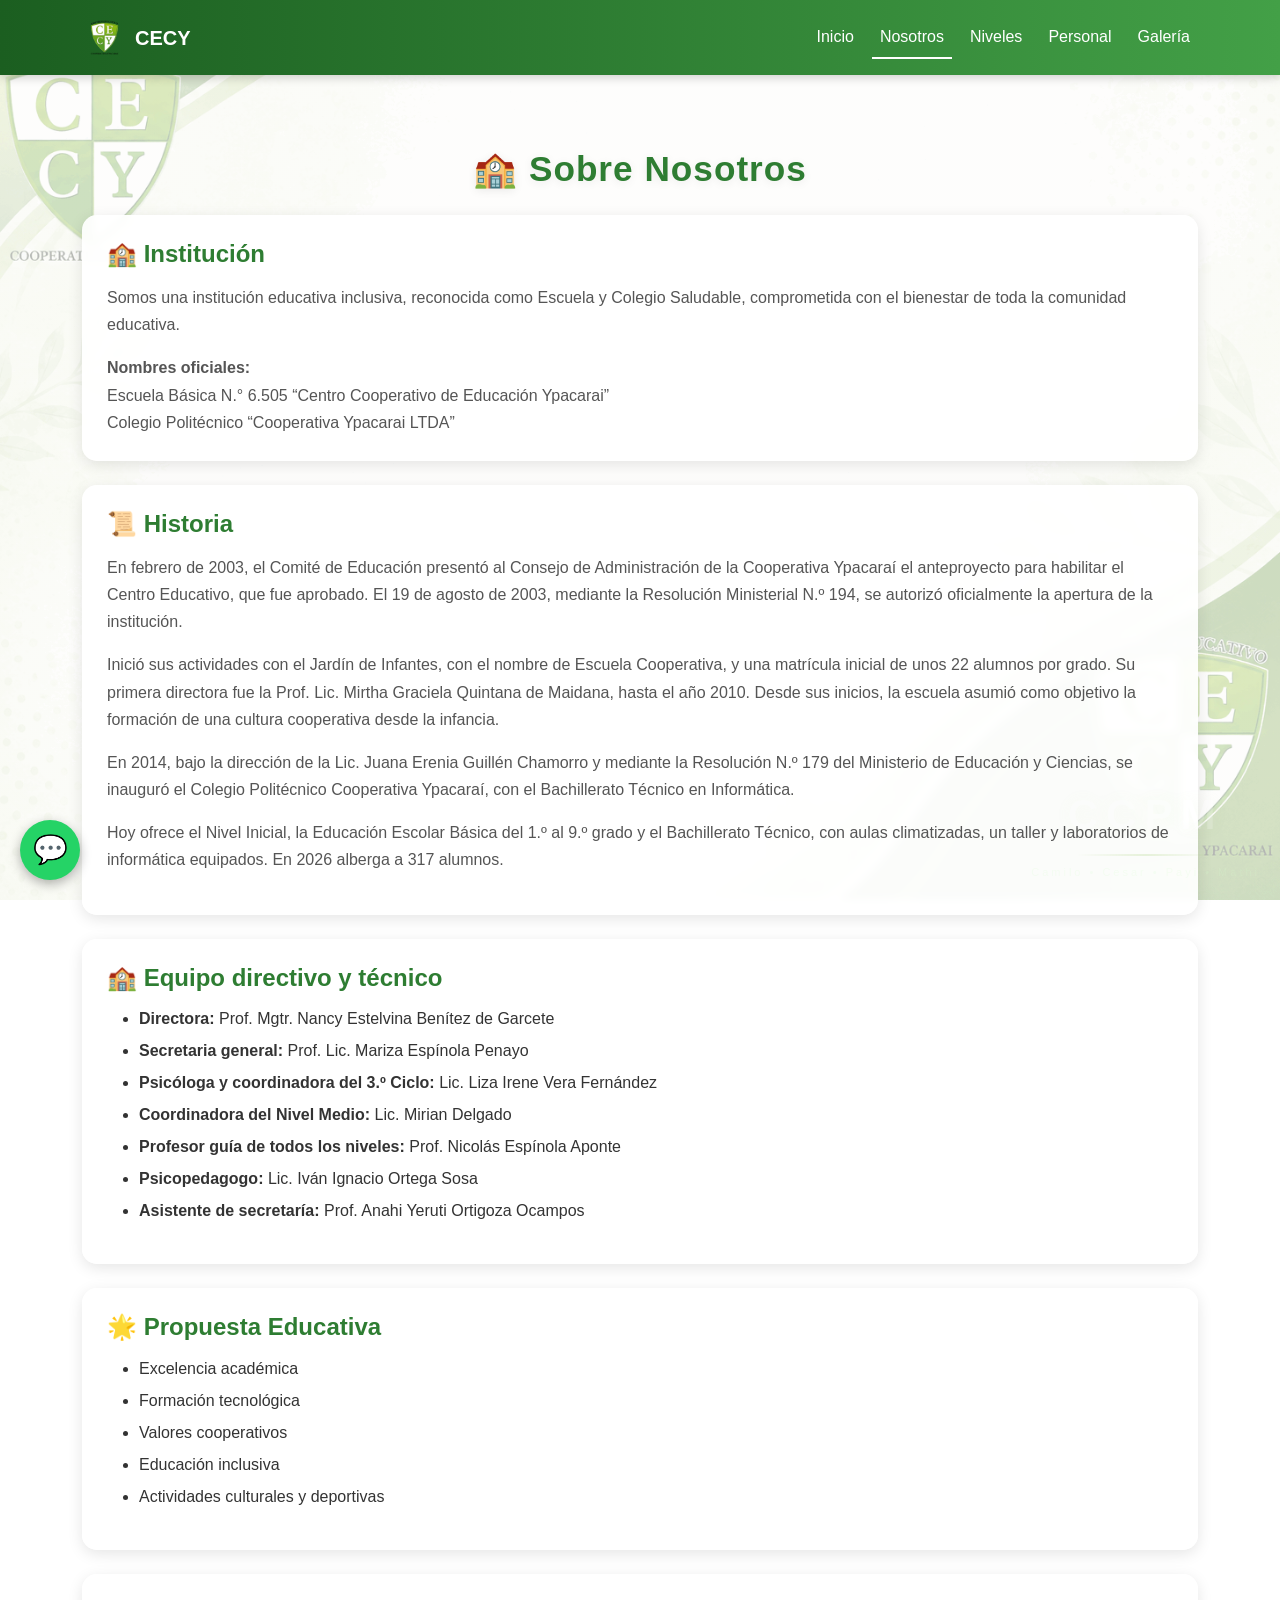
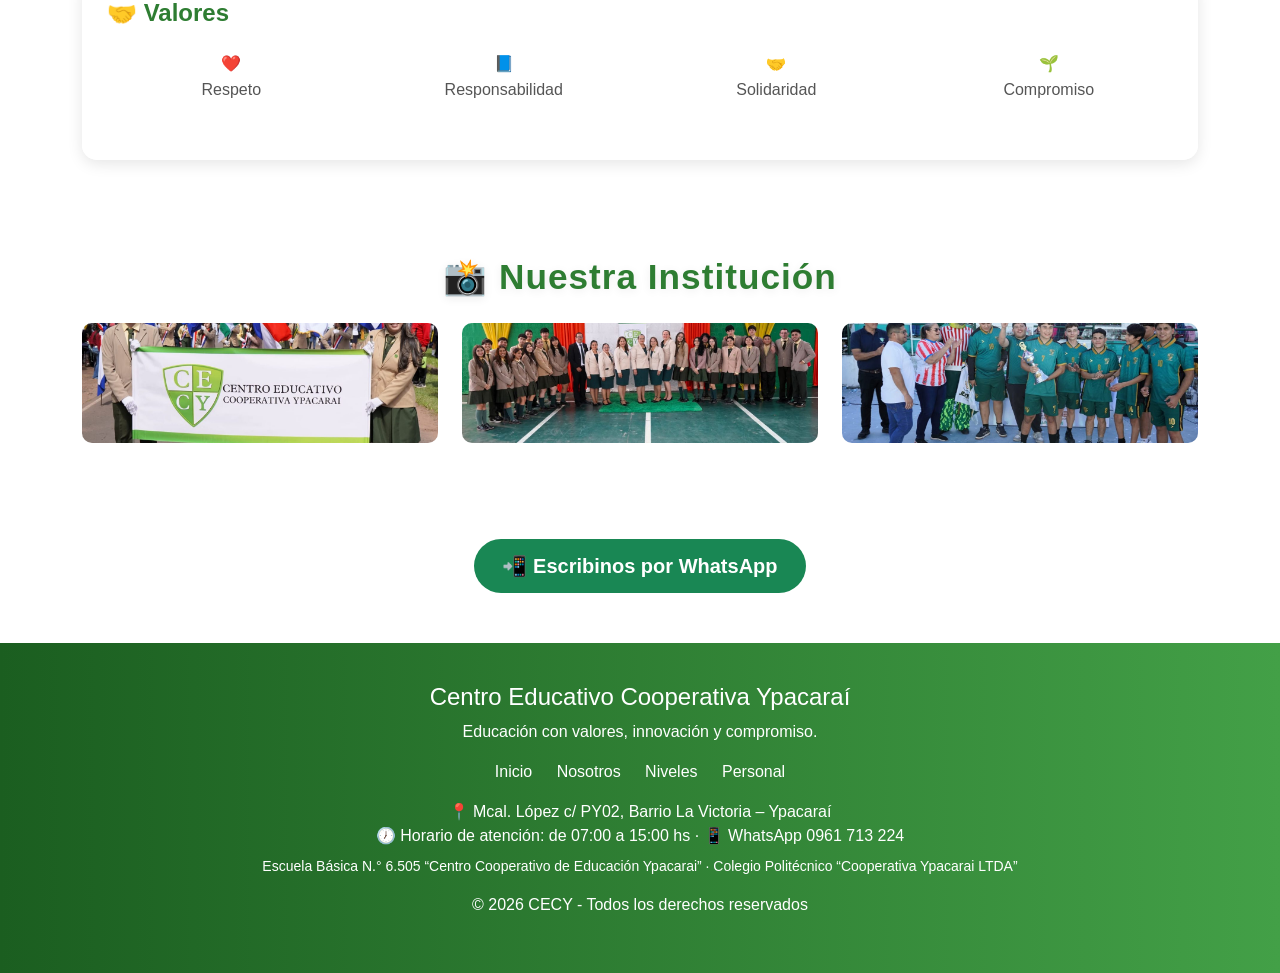
<file: about.html>
<!DOCTYPE html>
<html lang="es">

<head>

  <meta charset="UTF-8">

  <meta name="viewport"
        content="width=device-width, initial-scale=1.0">

  <title>Nosotros - CECY</title>

  <!-- BOOTSTRAP -->
  <link href="https://cdn.jsdelivr.net/npm/bootstrap@5.3.2/dist/css/bootstrap.min.css"
        rel="stylesheet">

  <!-- AOS -->
  <link href="https://unpkg.com/aos@2.3.4/dist/aos.css"
        rel="stylesheet">

  <!-- CSS -->
  <link rel="stylesheet"
        href="css/estilos.css">

</head>

<body class="about-page">

<!-- =========================
     LOADER
========================= -->

<div id="loader">

  <img src="img/cecy-escudo.png?v=2"
       class="loader-logo"
       alt="CECY">

  <h2>CECY</h2>

</div>

<!-- =========================
     NAVBAR
========================= -->

<nav class="navbar navbar-expand-lg navbar-dark navbar-pro fixed-top">

  <div class="container">

    <a class="navbar-brand d-flex align-items-center"
       href="index.html">

      <img src="img/cecy-logo.png?v=2"
           class="mini-logo"
           alt="CECY">

      <span class="ms-2 fw-bold">
        CECY
      </span>

    </a>

    <button class="navbar-toggler"
            type="button"
            data-bs-toggle="collapse"
            data-bs-target="#menu">

      <span class="navbar-toggler-icon"></span>

    </button>

    <div class="collapse navbar-collapse"
         id="menu">

      <ul class="navbar-nav ms-auto">

        <li class="nav-item">

          <a class="nav-link"
             href="index.html">

             Inicio

          </a>

        </li>

        <li class="nav-item">

          <a class="nav-link active"
             href="about.html">

             Nosotros

          </a>

        </li>

        <li class="nav-item">

          <a class="nav-link"
             href="niveles.html">

             Niveles

          </a>

        </li>

        <li class="nav-item">

          <a class="nav-link"
             href="personal.html">

             Personal

          </a>

        </li>
<li class="nav-item">

  <a class="nav-link"
     href="galeria.html">

     Galería

  </a>

</li>
</ul>

    </div>

  </div>

</nav>

<!-- =========================
     ESPACIO NAVBAR
========================= -->

<div style="margin-top: 100px;"></div>

<!-- =========================
     CONTENIDO
========================= -->

<section class="container py-5">

  <h2 class="section-title"
      data-aos="fade-up">

      🏫 Sobre Nosotros

  </h2>

  <!-- INSTITUCION -->

  <div class="card-pro mb-4"
       data-aos="fade-up">

    <h4>🏫 Institución</h4>

    <p>

      Somos una institución educativa inclusiva,
      reconocida como Escuela y Colegio Saludable,
      comprometida con el bienestar de toda la
      comunidad educativa.

    </p>

    <p class="mb-0"><strong>Nombres oficiales:</strong><br>Escuela Básica N.° 6.505 “Centro Cooperativo de Educación Ypacarai”<br>Colegio Politécnico “Cooperativa Ypacarai LTDA”</p>

  </div>

  <!-- HISTORIA -->

  <div class="card-pro mb-4"
       data-aos="fade-up"
       data-aos-delay="100">

    <h4>📜 Historia</h4>
      <p>En febrero de 2003, el Comité de Educación presentó al Consejo de Administración de la Cooperativa Ypacaraí el anteproyecto para habilitar el Centro Educativo, que fue aprobado. El 19 de agosto de 2003, mediante la Resolución Ministerial N.º 194, se autorizó oficialmente la apertura de la institución.</p>
      <p>Inició sus actividades con el Jardín de Infantes, con el nombre de Escuela Cooperativa, y una matrícula inicial de unos 22 alumnos por grado. Su primera directora fue la Prof. Lic. Mirtha Graciela Quintana de Maidana, hasta el año 2010. Desde sus inicios, la escuela asumió como objetivo la formación de una cultura cooperativa desde la infancia.</p>
      <p>En 2014, bajo la dirección de la Lic. Juana Erenia Guillén Chamorro y mediante la Resolución N.º 179 del Ministerio de Educación y Ciencias, se inauguró el Colegio Politécnico Cooperativa Ypacaraí, con el Bachillerato Técnico en Informática.</p>
      <p>Hoy ofrece el Nivel Inicial, la Educación Escolar Básica del 1.º al 9.º grado y el Bachillerato Técnico, con aulas climatizadas, un taller y laboratorios de informática equipados. En 2026 alberga a 317 alumnos.</p>
    </div>

  <!-- EQUIPO DIRECTIVO -->
    <div class="card-pro mb-4" data-aos="fade-up" data-aos-delay="150">
      <h4>🏫 Equipo directivo y técnico</h4>
      <ul>
        <li><strong>Directora:</strong> Prof. Mgtr. Nancy Estelvina Benítez de Garcete</li>
        <li><strong>Secretaria general:</strong> Prof. Lic. Mariza Espínola Penayo</li>
        <li><strong>Psicóloga y coordinadora del 3.º Ciclo:</strong> Lic. Liza Irene Vera Fernández</li>
        <li><strong>Coordinadora del Nivel Medio:</strong> Lic. Mirian Delgado</li>
        <li><strong>Profesor guía de todos los niveles:</strong> Prof. Nicolás Espínola Aponte</li>
        <li><strong>Psicopedagogo:</strong> Lic. Iván Ignacio Ortega Sosa</li>
        <li><strong>Asistente de secretaría:</strong> Prof. Anahi Yeruti Ortigoza Ocampos</li>
      </ul>
    </div>

    <!-- PROPUESTA -->

  <div class="card-pro mb-4"
       data-aos="fade-up"
       data-aos-delay="200">

    <h4>🌟 Propuesta Educativa</h4>

    <ul>

      <li>Excelencia académica</li>

      <li>Formación tecnológica</li>

      <li>Valores cooperativos</li>

      <li>Educación inclusiva</li>


      <li>Actividades culturales y deportivas</li>

    </ul>

  </div>

  <!-- VALORES -->

  <div class="card-pro"
       data-aos="fade-up"
       data-aos-delay="300">

    <h4>🤝 Valores</h4>

    <div class="row text-center mt-4">

      <div class="col-md-3 col-6 mb-3">

        <div class="valor-box">

          ❤️

          <p>Respeto</p>

        </div>

      </div>

      <div class="col-md-3 col-6 mb-3">

        <div class="valor-box">

          📘

          <p>Responsabilidad</p>

        </div>

      </div>

      <div class="col-md-3 col-6 mb-3">

        <div class="valor-box">

          🤝

          <p>Solidaridad</p>

        </div>

      </div>

      <div class="col-md-3 col-6 mb-3">

        <div class="valor-box">

          🌱

          <p>Compromiso</p>

        </div>

      </div>

    </div>

  </div>

</section>

<!-- =========================
     GALERIA
========================= -->

<section class="container py-5">

  <h2 class="section-title"
      data-aos="fade-up">

      📸 Nuestra Institución

  </h2>

  <div class="row g-4">

    <div class="col-md-4"
         data-aos="zoom-in">

      <img src="img/about1.jpg"
           class="mini-img w-100"
           alt="Institución" loading="lazy">

    </div>

    <div class="col-md-4"
         data-aos="zoom-in"
         data-aos-delay="100">

      <img src="img/about2.jpg"
           class="mini-img w-100"
           alt="Institución" loading="lazy">

    </div>

    <div class="col-md-4"
         data-aos="zoom-in"
         data-aos-delay="200">

      <img src="img/about3.jpg"
           class="mini-img w-100"
           alt="Institución" loading="lazy">

    </div>

  </div>

</section>

<!-- =========================
     WHATSAPP
========================= -->

<section class="container text-center my-5"
         data-aos="fade-up">

  <a href="https://wa.me/595961713224?text=Hola,%20quiero%20información%20sobre%20el%20CECY"
     target="_blank"
     class="btn btn-success btn-lg">

     📲 Escribinos por WhatsApp

  </a>

</section>

<!-- =========================
     WHATSAPP FLOTANTE
========================= -->

<a href="https://wa.me/595961713224"
   class="float-whatsapp"
   target="_blank">

   💬

</a>

<!-- =========================
     FOOTER
========================= -->

<footer class="footer-pro">

  <h4>

    Centro Educativo Cooperativa Ypacaraí

  </h4>

  <p>

    Educación con valores,
    innovación y compromiso.

  </p>

  <div class="mt-3">

    <a href="index.html"
       class="footer-link">

       Inicio

    </a>

    <a href="about.html"
       class="footer-link">

       Nosotros

    </a>

    <a href="niveles.html"
       class="footer-link">

       Niveles

    </a>

    <a href="personal.html"
       class="footer-link">

       Personal

    </a>

  </div>

  <p class="mt-3 mb-0">📍 Mcal. López c/ PY02, Barrio La Victoria – Ypacaraí<br>🕖 Horario de atención: de 07:00 a 15:00 hs · 📱 WhatsApp 0961 713 224</p>

  <p class="mt-2 mb-0 small">Escuela Básica N.° 6.505 “Centro Cooperativo de Educación Ypacarai” · Colegio Politécnico “Cooperativa Ypacarai LTDA”</p>

  <p class="mt-3">

    © 2026 CECY - Todos los derechos reservados

  </p>

</footer>

<!-- =========================
     FIRMA
========================= -->

<div class="firma-dev">

    <div class="firma-logo">

        CCPM

    </div>

    <div class="firma-linea"></div>

    <div class="firma-nombres">

        Camilo • Cesar • Payi • Mathi

    </div>

</div>

<!-- =========================
     BOOTSTRAP
========================= -->

<script src="https://cdn.jsdelivr.net/npm/bootstrap@5.3.2/dist/js/bootstrap.bundle.min.js"></script>

<!-- JS PROPIO DEL SITIO (fallback de imágenes) -->
<script src="js/site.js"></script>

<!-- =========================
     AOS
========================= -->

<script src="https://unpkg.com/aos@2.3.4/dist/aos.js"></script>

<script>

  AOS.init({

    duration: 1000,
    once: true

  });

</script>

</body>
</html>
</file>
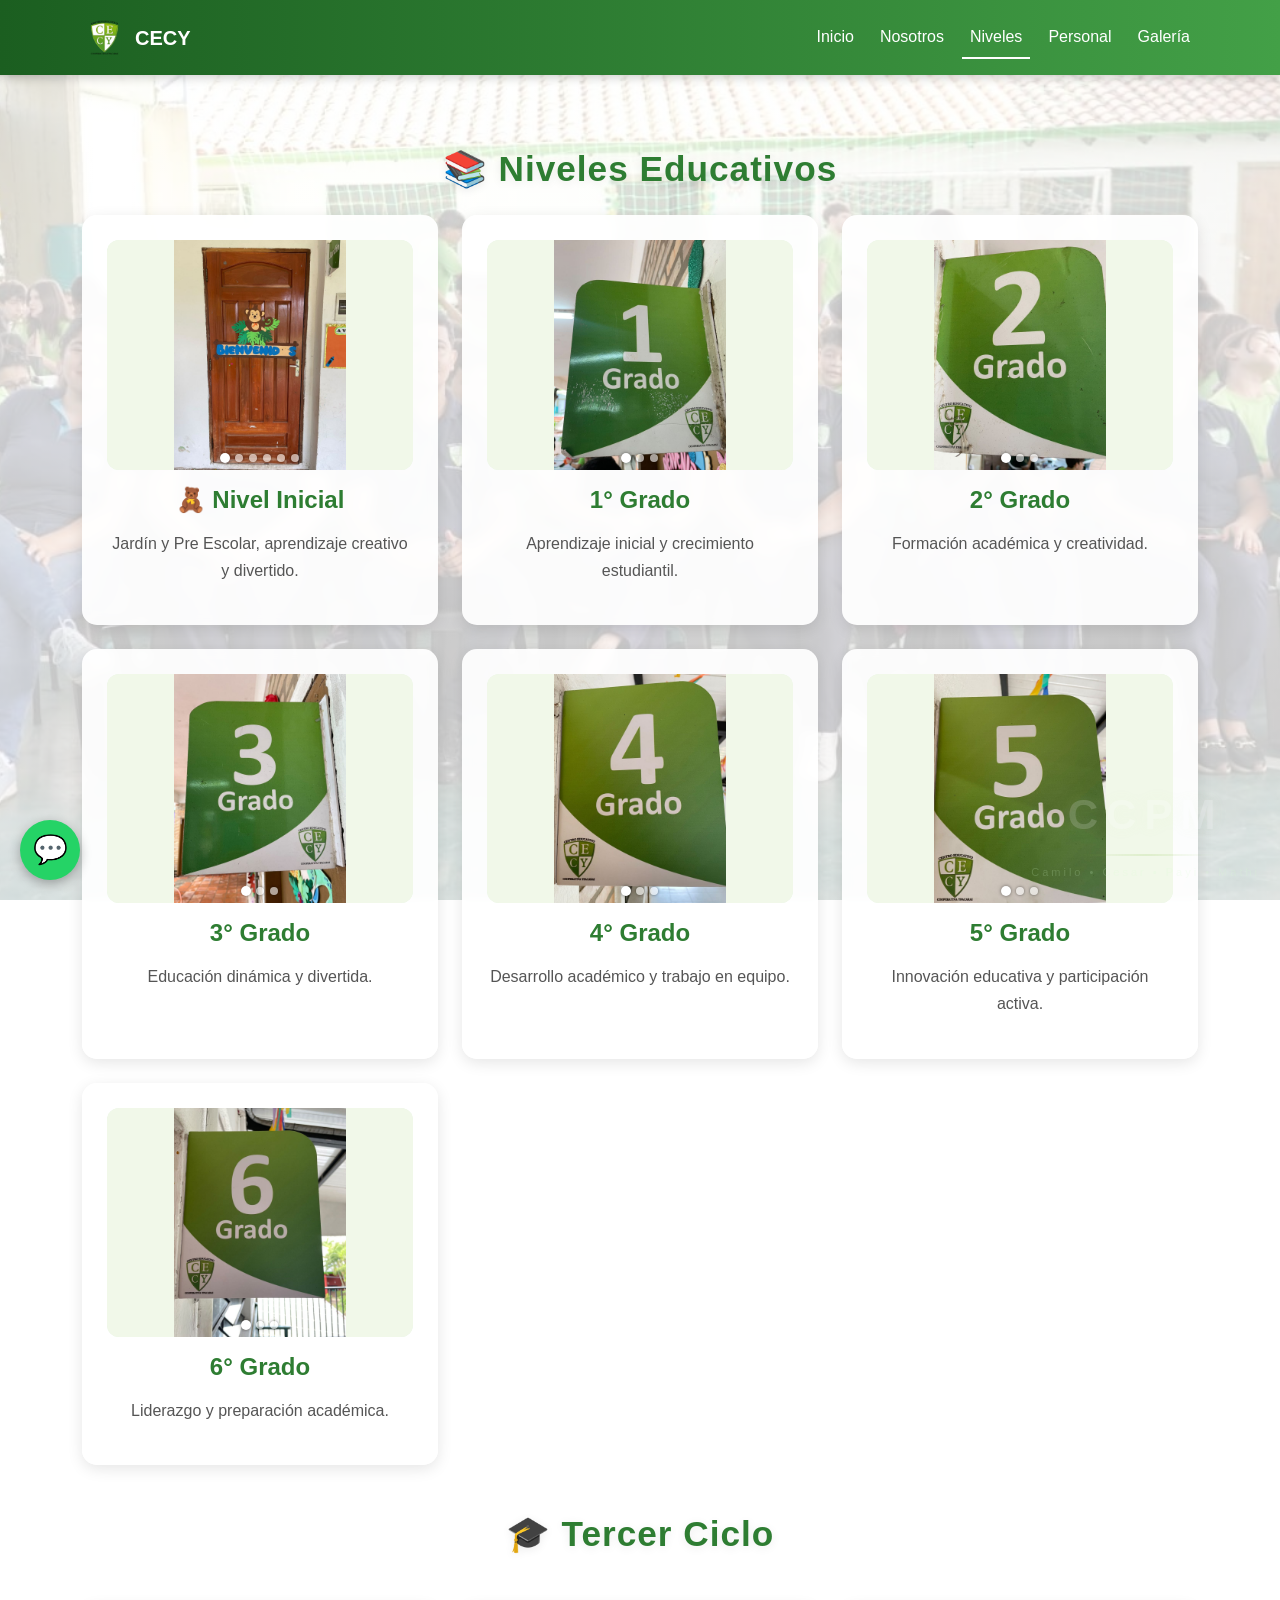
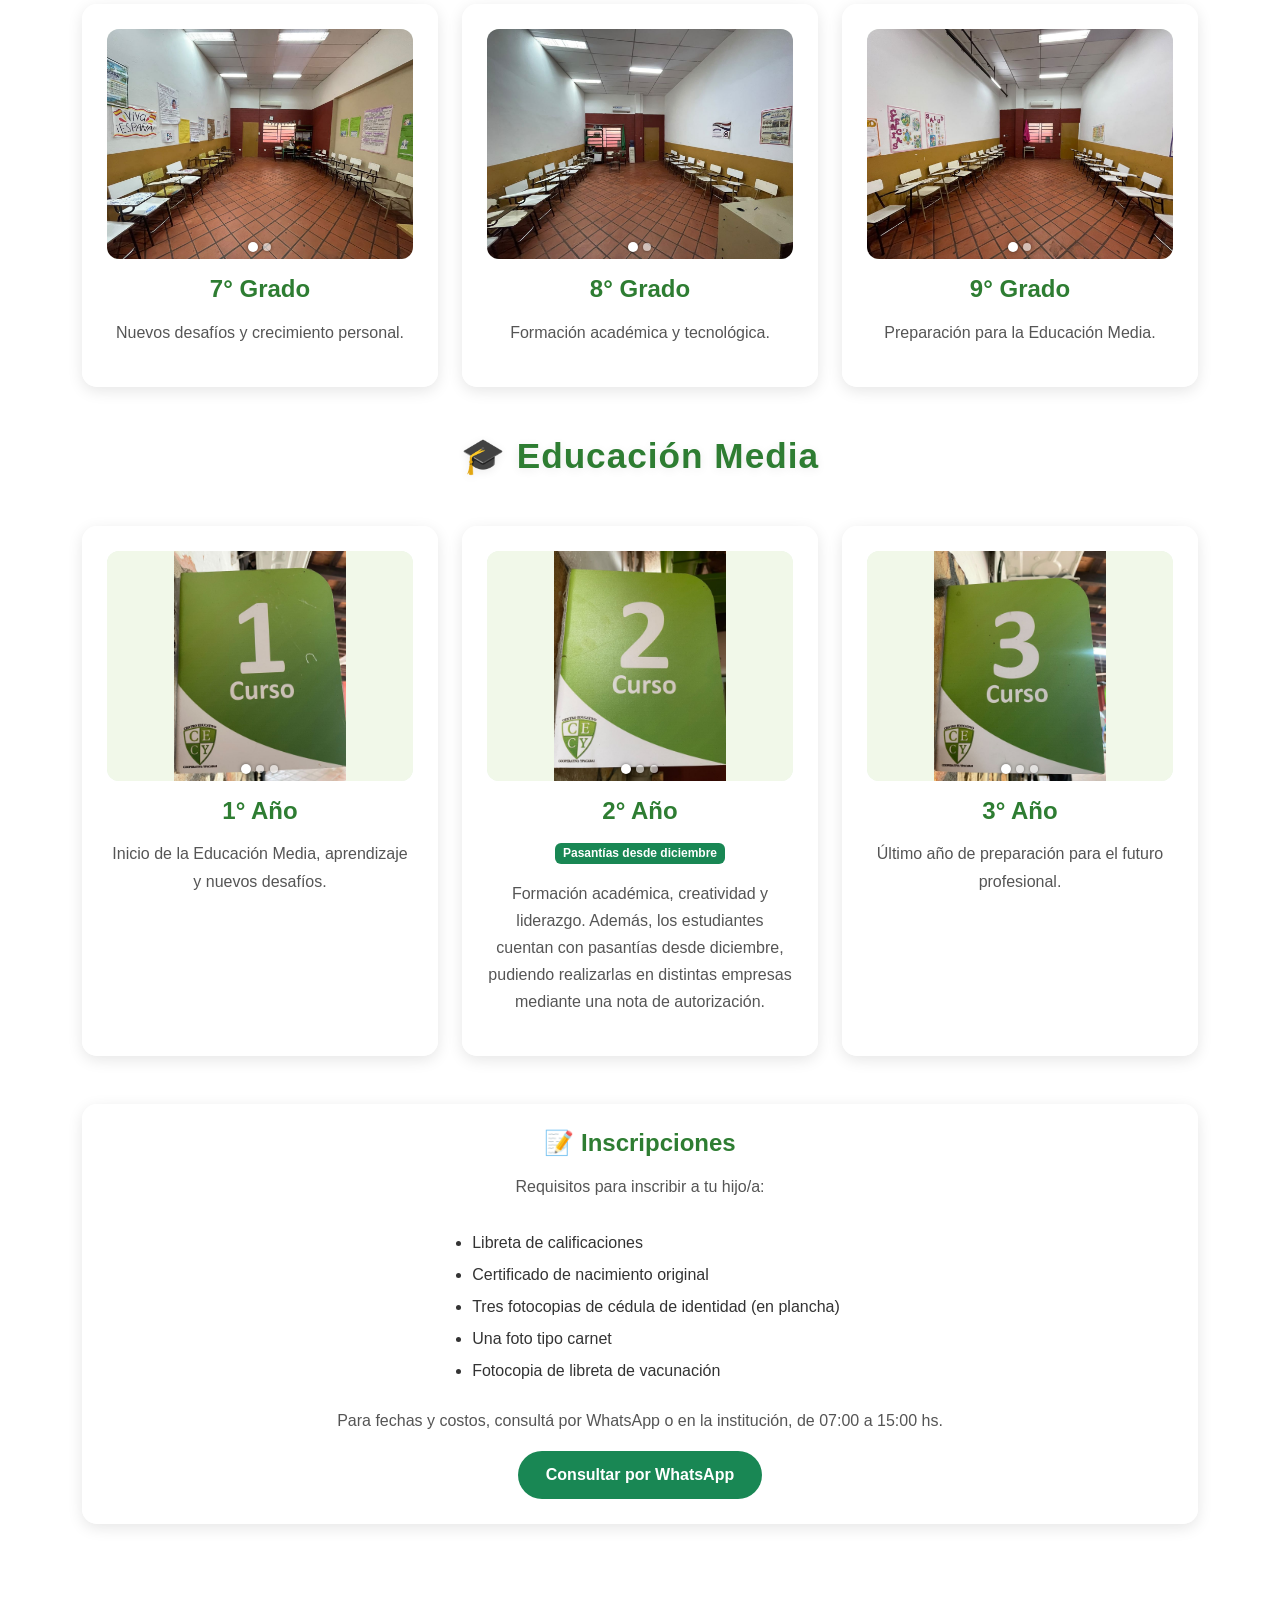
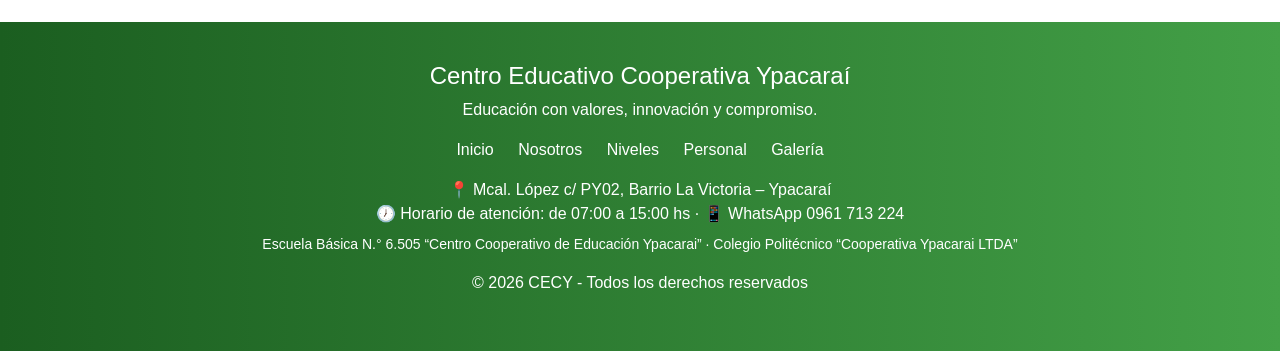
<file: niveles.html>
<!DOCTYPE html>
<html lang="es">

<head>
  <meta charset="UTF-8">
  <meta name="viewport" content="width=device-width, initial-scale=1.0">

  <title>Niveles - CECY</title>

  <link href="https://cdn.jsdelivr.net/npm/bootstrap@5.3.2/dist/css/bootstrap.min.css" rel="stylesheet">
  <link rel="stylesheet" href="css/estilos.css">
</head>

<body class="niveles-page">

<!-- LOADER -->
<div id="loader">

  <img src="img/cecy-escudo.png?v=2"
       class="loader-logo"
       alt="CECY">

  <h2>CECY</h2>

</div>

<!-- NAVBAR -->
<nav class="navbar navbar-expand-lg navbar-dark navbar-pro fixed-top">

  <div class="container">

    <a class="navbar-brand d-flex align-items-center" href="index.html">

      <img src="img/cecy-escudo.png?v=2"
           class="mini-logo"
           alt="CECY">

      <span class="ms-2 fw-bold">CECY</span>

    </a>

    <button class="navbar-toggler"
            type="button"
            data-bs-toggle="collapse"
            data-bs-target="#menu">

      <span class="navbar-toggler-icon"></span>

    </button>

    <div class="collapse navbar-collapse" id="menu">

      <ul class="navbar-nav ms-auto">

        <li class="nav-item">
          <a class="nav-link" href="index.html">
            Inicio
          </a>
        </li>

        <li class="nav-item">
          <a class="nav-link" href="about.html">
            Nosotros
          </a>
        </li>

        <li class="nav-item">
          <a class="nav-link active" href="niveles.html">
            Niveles
          </a>
        </li>

        <li class="nav-item">
          <a class="nav-link" href="personal.html">
            Personal
          </a>
        </li>
<li class="nav-item">

  <a class="nav-link"
     href="galeria.html">

     Galería

  </a>

</li>
</ul>

    </div>

  </div>

</nav>

<!-- ESPACIO NAVBAR -->
<div style="margin-top: 100px;"></div>

<!-- CONTENIDO -->
<!-- =========================
     NIVELES EDUCATIVOS
========================= -->

<section class="container py-5">

  <h2 class="section-title"
      data-aos="fade-up">

      📚 Niveles Educativos

  </h2>

  <div class="row g-4">

    <!-- NIVEL INICIAL -->
    <div class="col-lg-4 col-md-6" data-aos="zoom-in">

      <div class="card-pro text-center">

        <div class="nivel-galeria" data-galeria role="group" aria-label="Fotos de Nivel Inicial"><img src="img/niveles/ni-1.jpg" class="nivel-foto vert is-active" alt="Nivel Inicial, foto 1 de 6" loading="lazy"><img src="img/niveles/ni-2.jpg" class="nivel-foto vert" alt="Nivel Inicial, foto 2 de 6" loading="lazy"><img src="img/niveles/ni-3.jpg" class="nivel-foto vert" alt="Nivel Inicial, foto 3 de 6" loading="lazy"><img src="img/niveles/ni-4.jpg" class="nivel-foto vert" alt="Nivel Inicial, foto 4 de 6" loading="lazy"><img src="img/niveles/ni-5.jpg" class="nivel-foto horiz" alt="Nivel Inicial, foto 5 de 6" loading="lazy"><img src="img/niveles/ni-6.jpg" class="nivel-foto horiz" alt="Nivel Inicial, foto 6 de 6" loading="lazy"><button type="button" class="nivel-btn nivel-prev" aria-label="Foto anterior">&#8249;</button><button type="button" class="nivel-btn nivel-next" aria-label="Foto siguiente">&#8250;</button><div class="nivel-dots"></div></div>


        

        <h4>🧸 Nivel Inicial</h4>

        <p>
          Jardín y Pre Escolar,
          aprendizaje creativo y divertido.
        </p>

      </div>

    </div>

    <!-- 1° GRADO -->
    <div class="col-lg-4 col-md-6" data-aos="zoom-in">

      <div class="card-pro text-center">

        <div class="nivel-galeria" data-galeria role="group" aria-label="Fotos de 1° Grado"><img src="img/niveles/g1-1.jpg" class="nivel-foto vert is-active" alt="1° Grado, foto 1 de 3" loading="lazy"><img src="img/niveles/g1-2.jpg" class="nivel-foto horiz" alt="1° Grado, foto 2 de 3" loading="lazy"><img src="img/niveles/g1-3.jpg" class="nivel-foto horiz" alt="1° Grado, foto 3 de 3" loading="lazy"><button type="button" class="nivel-btn nivel-prev" aria-label="Foto anterior">&#8249;</button><button type="button" class="nivel-btn nivel-next" aria-label="Foto siguiente">&#8250;</button><div class="nivel-dots"></div></div>


        

        <h4>1° Grado</h4>

        <p>
          Aprendizaje inicial
          y crecimiento estudiantil.
        </p>

      </div>

    </div>

    <!-- 2° GRADO -->
    <div class="col-lg-4 col-md-6" data-aos="zoom-in">

      <div class="card-pro text-center">

        <div class="nivel-galeria" data-galeria role="group" aria-label="Fotos de 2° Grado"><img src="img/niveles/g2-1.jpg" class="nivel-foto vert is-active" alt="2° Grado, foto 1 de 3" loading="lazy"><img src="img/niveles/g2-2.jpg" class="nivel-foto horiz" alt="2° Grado, foto 2 de 3" loading="lazy"><img src="img/niveles/g2-3.jpg" class="nivel-foto horiz" alt="2° Grado, foto 3 de 3" loading="lazy"><button type="button" class="nivel-btn nivel-prev" aria-label="Foto anterior">&#8249;</button><button type="button" class="nivel-btn nivel-next" aria-label="Foto siguiente">&#8250;</button><div class="nivel-dots"></div></div>


        

        <h4>2° Grado</h4>

        <p>
          Formación académica
          y creatividad.
        </p>

      </div>

    </div>

    <!-- 3° GRADO -->
    <div class="col-lg-4 col-md-6" data-aos="zoom-in">

      <div class="card-pro text-center">

        <div class="nivel-galeria" data-galeria role="group" aria-label="Fotos de 3° Grado"><img src="img/niveles/g3-1.jpg" class="nivel-foto vert is-active" alt="3° Grado, foto 1 de 3" loading="lazy"><img src="img/niveles/g3-2.jpg" class="nivel-foto horiz" alt="3° Grado, foto 2 de 3" loading="lazy"><img src="img/niveles/g3-3.jpg" class="nivel-foto horiz" alt="3° Grado, foto 3 de 3" loading="lazy"><button type="button" class="nivel-btn nivel-prev" aria-label="Foto anterior">&#8249;</button><button type="button" class="nivel-btn nivel-next" aria-label="Foto siguiente">&#8250;</button><div class="nivel-dots"></div></div>


        

        <h4>3° Grado</h4>

        <p>
          Educación dinámica
          y divertida.
        </p>

      </div>

    </div>

    <!-- 4° GRADO -->
    <div class="col-lg-4 col-md-6" data-aos="zoom-in">

      <div class="card-pro text-center">

        <div class="nivel-galeria" data-galeria role="group" aria-label="Fotos de 4° Grado"><img src="img/niveles/g4-1.jpg" class="nivel-foto vert is-active" alt="4° Grado, foto 1 de 3" loading="lazy"><img src="img/niveles/g4-2.jpg" class="nivel-foto horiz" alt="4° Grado, foto 2 de 3" loading="lazy"><img src="img/niveles/g4-3.jpg" class="nivel-foto horiz" alt="4° Grado, foto 3 de 3" loading="lazy"><button type="button" class="nivel-btn nivel-prev" aria-label="Foto anterior">&#8249;</button><button type="button" class="nivel-btn nivel-next" aria-label="Foto siguiente">&#8250;</button><div class="nivel-dots"></div></div>


        

        <h4>4° Grado</h4>

        <p>
          Desarrollo académico
          y trabajo en equipo.
        </p>

      </div>

    </div>

    <!-- 5° GRADO -->
    <div class="col-lg-4 col-md-6" data-aos="zoom-in">

      <div class="card-pro text-center">

        <div class="nivel-galeria" data-galeria role="group" aria-label="Fotos de 5° Grado"><img src="img/niveles/g5-1.jpg" class="nivel-foto vert is-active" alt="5° Grado, foto 1 de 3" loading="lazy"><img src="img/niveles/g5-2.jpg" class="nivel-foto horiz" alt="5° Grado, foto 2 de 3" loading="lazy"><img src="img/niveles/g5-3.jpg" class="nivel-foto horiz" alt="5° Grado, foto 3 de 3" loading="lazy"><button type="button" class="nivel-btn nivel-prev" aria-label="Foto anterior">&#8249;</button><button type="button" class="nivel-btn nivel-next" aria-label="Foto siguiente">&#8250;</button><div class="nivel-dots"></div></div>


        

        <h4>5° Grado</h4>

        <p>
          Innovación educativa
          y participación activa.
        </p>

      </div>

    </div>

    <!-- 6° GRADO -->
    <div class="col-lg-4 col-md-6" data-aos="zoom-in">

      <div class="card-pro text-center">

        <div class="nivel-galeria" data-galeria role="group" aria-label="Fotos de 6° Grado"><img src="img/niveles/g6-1.jpg" class="nivel-foto vert is-active" alt="6° Grado, foto 1 de 3" loading="lazy"><img src="img/niveles/g6-2.jpg" class="nivel-foto horiz" alt="6° Grado, foto 2 de 3" loading="lazy"><img src="img/niveles/g6-3.jpg" class="nivel-foto horiz" alt="6° Grado, foto 3 de 3" loading="lazy"><button type="button" class="nivel-btn nivel-prev" aria-label="Foto anterior">&#8249;</button><button type="button" class="nivel-btn nivel-next" aria-label="Foto siguiente">&#8250;</button><div class="nivel-dots"></div></div>


        

        <h4>6° Grado</h4>

        <p>
          Liderazgo y preparación
          académica.
        </p>

      </div>

    </div>

    <!-- TERCER CICLO -->
    <div class="col-12 mt-5">

      <h2 class="section-title"
          data-aos="fade-up">

          🎓 Tercer Ciclo

      </h2>

    </div>

    <!-- 7° GRADO -->
    <div class="col-lg-4 col-md-6" data-aos="zoom-in">

      <div class="card-pro text-center">

        <div class="nivel-galeria" data-galeria role="group" aria-label="Fotos de 7° Grado"><img src="img/niveles/g7-1.jpg" class="nivel-foto horiz is-active" alt="7° Grado, foto 1 de 2" loading="lazy"><img src="img/niveles/g7-2.jpg" class="nivel-foto horiz" alt="7° Grado, foto 2 de 2" loading="lazy"><button type="button" class="nivel-btn nivel-prev" aria-label="Foto anterior">&#8249;</button><button type="button" class="nivel-btn nivel-next" aria-label="Foto siguiente">&#8250;</button><div class="nivel-dots"></div></div>


        

        <h4>7° Grado</h4>

        <p>
          Nuevos desafíos
          y crecimiento personal.
        </p>

      </div>

    </div>

    <!-- 8° GRADO -->
    <div class="col-lg-4 col-md-6" data-aos="zoom-in">

      <div class="card-pro text-center">

        <div class="nivel-galeria" data-galeria role="group" aria-label="Fotos de 8° Grado"><img src="img/niveles/g8-1.jpg" class="nivel-foto horiz is-active" alt="8° Grado, foto 1 de 2" loading="lazy"><img src="img/niveles/g8-2.jpg" class="nivel-foto horiz" alt="8° Grado, foto 2 de 2" loading="lazy"><button type="button" class="nivel-btn nivel-prev" aria-label="Foto anterior">&#8249;</button><button type="button" class="nivel-btn nivel-next" aria-label="Foto siguiente">&#8250;</button><div class="nivel-dots"></div></div>


        

        <h4>8° Grado</h4>

        <p>
          Formación académica
          y tecnológica.
        </p>

      </div>

    </div>

    <!-- 9° GRADO -->
    <div class="col-lg-4 col-md-6" data-aos="zoom-in">

      <div class="card-pro text-center">

        <div class="nivel-galeria" data-galeria role="group" aria-label="Fotos de 9° Grado"><img src="img/niveles/g9-1.jpg" class="nivel-foto horiz is-active" alt="9° Grado, foto 1 de 2" loading="lazy"><img src="img/niveles/g9-2.jpg" class="nivel-foto horiz" alt="9° Grado, foto 2 de 2" loading="lazy"><button type="button" class="nivel-btn nivel-prev" aria-label="Foto anterior">&#8249;</button><button type="button" class="nivel-btn nivel-next" aria-label="Foto siguiente">&#8250;</button><div class="nivel-dots"></div></div>


        

        <h4>9° Grado</h4>

        <p>
          Preparación para
          la Educación Media.
        </p>

      </div>

    </div>

    <!-- EDUCACION MEDIA -->
    <div class="col-12 mt-5">

      <h2 class="section-title"
          data-aos="fade-up">

          🎓 Educación Media

      </h2>

    </div>
  <!-- 1° AÑO -->
<div class="col-lg-4 col-md-6" data-aos="zoom-in">

  <div class="card-pro text-center">

        <div class="nivel-galeria" data-galeria role="group" aria-label="Fotos de 1° Año"><img src="img/niveles/a1-1.jpg" class="nivel-foto vert is-active" alt="1° Año, foto 1 de 3" loading="lazy"><img src="img/niveles/a1-2.jpg" class="nivel-foto horiz" alt="1° Año, foto 2 de 3" loading="lazy"><img src="img/niveles/a1-3.jpg" class="nivel-foto horiz" alt="1° Año, foto 3 de 3" loading="lazy"><button type="button" class="nivel-btn nivel-prev" aria-label="Foto anterior">&#8249;</button><button type="button" class="nivel-btn nivel-next" aria-label="Foto siguiente">&#8250;</button><div class="nivel-dots"></div></div>


    

    <h4>1° Año</h4>

    <p>
      Inicio de la Educación Media,
      aprendizaje y nuevos desafíos.
    </p>

  </div>

</div>

<!-- 2° AÑO -->
<div class="col-lg-4 col-md-6" data-aos="zoom-in">

  <div class="card-pro text-center">

        <div class="nivel-galeria" data-galeria role="group" aria-label="Fotos de 2° Año"><img src="img/niveles/a2-1.jpg" class="nivel-foto vert is-active" alt="2° Año, foto 1 de 3" loading="lazy"><img src="img/niveles/a2-2.jpg" class="nivel-foto horiz" alt="2° Año, foto 2 de 3" loading="lazy"><img src="img/niveles/a2-3.jpg" class="nivel-foto horiz" alt="2° Año, foto 3 de 3" loading="lazy"><button type="button" class="nivel-btn nivel-prev" aria-label="Foto anterior">&#8249;</button><button type="button" class="nivel-btn nivel-next" aria-label="Foto siguiente">&#8250;</button><div class="nivel-dots"></div></div>


    

    <h4>2° Año</h4>
<span class="badge bg-success mb-3">
  Pasantías desde diciembre
</span>
      <p>
  Formación académica,
  creatividad y liderazgo.
  Además, los estudiantes
  cuentan con pasantías
  desde diciembre, pudiendo
  realizarlas en distintas
  empresas mediante una nota
  de autorización.
</p>
    

  </div>

</div>

<!-- 3° AÑO -->
<div class="col-lg-4 col-md-6" data-aos="zoom-in">

  <div class="card-pro text-center">

        <div class="nivel-galeria" data-galeria role="group" aria-label="Fotos de 3° Año"><img src="img/niveles/a3-1.jpg" class="nivel-foto vert is-active" alt="3° Año, foto 1 de 3" loading="lazy"><img src="img/niveles/a3-2.jpg" class="nivel-foto horiz" alt="3° Año, foto 2 de 3" loading="lazy"><img src="img/niveles/a3-3.jpg" class="nivel-foto horiz" alt="3° Año, foto 3 de 3" loading="lazy"><button type="button" class="nivel-btn nivel-prev" aria-label="Foto anterior">&#8249;</button><button type="button" class="nivel-btn nivel-next" aria-label="Foto siguiente">&#8250;</button><div class="nivel-dots"></div></div>


    

    <h4>3° Año</h4>

    <p>
      Último año de preparación
      para el futuro profesional.
    </p>

  </div>

</div>

</div>

</section>

<!-- INSCRIPCIONES -->
<section class="container pb-5">

  <div class="card-pro text-center" data-aos="fade-up">

    <h4>📝 Inscripciones</h4>

    <p>Requisitos para inscribir a tu hijo/a:</p>

    <ul class="text-start d-inline-block">
      <li>Libreta de calificaciones</li>
      <li>Certificado de nacimiento original</li>
      <li>Tres fotocopias de cédula de identidad (en plancha)</li>
      <li>Una foto tipo carnet</li>
      <li>Fotocopia de libreta de vacunación</li>
    </ul>

    <p>Para fechas y costos, consultá por WhatsApp o en la institución, de 07:00 a 15:00 hs.</p>

    <a href="https://wa.me/595961713224?text=Hola,%20quiero%20informaci%C3%B3n%20sobre%20la%20inscripci%C3%B3n%20en%20el%20CECY"
       target="_blank" rel="noopener" class="btn btn-success">Consultar por WhatsApp</a>

  </div>

</section>

<!-- WHATSAPP FLOTANTE -->
<a href="https://wa.me/595961713224"
   class="float-whatsapp"
   target="_blank">

   💬

</a>

<!-- FOOTER -->
<footer class="footer-pro">

  <h4>Centro Educativo Cooperativa Ypacaraí</h4>

  <p>
    Educación con valores,
    innovación y compromiso.
  </p>

  <div class="mt-3">

    <a href="index.html" class="footer-link">
      Inicio
    </a>

    <a href="about.html" class="footer-link">
      Nosotros
    </a>

    <a href="niveles.html" class="footer-link">
      Niveles
    </a>

    <a href="personal.html" class="footer-link">
      Personal
    </a>
        <a href="galeria.html" class="footer-link"> Galería </a>

  </div>

  <p class="mt-3 mb-0">📍 Mcal. López c/ PY02, Barrio La Victoria – Ypacaraí<br>🕖 Horario de atención: de 07:00 a 15:00 hs · 📱 WhatsApp 0961 713 224</p>

  <p class="mt-2 mb-0 small">Escuela Básica N.° 6.505 “Centro Cooperativo de Educación Ypacarai” · Colegio Politécnico “Cooperativa Ypacarai LTDA”</p>

  <p class="mt-3">
    © 2026 CECY - Todos los derechos reservados
  </p>

</footer>

<!-- BOOTSTRAP -->
<script src="https://cdn.jsdelivr.net/npm/bootstrap@5.3.2/dist/js/bootstrap.bundle.min.js"></script>

<!-- JS PROPIO DEL SITIO (fallback de imágenes) -->
<script src="js/site.js"></script>

<!-- AOS ANIMACIONES -->
<script src="https://unpkg.com/aos@2.3.4/dist/aos.js"></script>

<script>
  AOS.init();
</script>

<!-- FIRMA -->
<div class="firma-dev">

    <div class="firma-logo">
        CCPM
    </div>

    <div class="firma-linea"></div>

    <div class="firma-nombres">
        Camilo • Cesar • Payi • Mathi
    </div>

</div>

</body>
</html>
</file>
<file: css/estilos.css>
/* =========================
   ESTILOS GENERALES
========================= */

html{
    scroll-behavior: smooth;
}

body{
    background: #f5f7fa;
    font-family: Arial, Helvetica, sans-serif;
    color: #333;
    margin: 0;
    padding: 0;
}

/* =========================
   NAVBAR
========================= */

.navbar-pro{
    background: linear-gradient(90deg, #1b5e20, #43a047);
    box-shadow: 0 2px 10px rgba(0,0,0,0.2);
    padding: 10px 0;
}

.nav-link{
    color: white !important;
    font-weight: 500;
    margin-left: 10px;
    transition: 0.3s;
}

.nav-link:hover{
    color: #dcedc8 !important;
}

.nav-link.active{
    border-bottom: 2px solid white;
}

.mini-logo{
    width: 45px;
    height: 45px;
    object-fit: contain;
}

/* =========================
   HERO
========================= */

.hero{
    background:
    linear-gradient(rgba(0,0,0,0.5),
    rgba(0,0,0,0.5)),
    url("../img/fondo.jpg");

    background-size: cover;
    background-position: center;
    min-height: 100vh;

    display: flex;
    align-items: center;
    justify-content: center;

    color: white;
    text-align: center;
    padding: 40px 20px;
}

.hero h1{
    font-size: 3rem;
    font-weight: bold;

    text-shadow:
    0 0 20px rgba(0,0,0,0.5);
}

.hero p{
    font-size: 1.3rem;

    text-shadow:
    0 0 10px rgba(0,0,0,0.5);
}

.logo{
    width: 140px;
    margin-top: 20px;

    animation: flotar 3s ease-in-out infinite;
}

@keyframes flotar{

    0%{
        transform: translateY(0px);
    }

    50%{
        transform: translateY(-10px);
    }

    100%{
        transform: translateY(0px);
    }
}

/* =========================
   TITULOS
========================= */

.section-title{
    color: #2e7d32;
    font-weight: bold;
    margin-bottom: 25px;
    text-align: center;
}

/* =========================
   TARJETAS
========================= */

.card-pro{
    background: rgba(255,255,255,0.92);
    padding: 25px;
    border-radius: 15px;
    box-shadow: 0 4px 15px rgba(0,0,0,0.1);
    transition: 0.3s;
    backdrop-filter: blur(4px);
}

.card-pro:hover{
    transform: translateY(-8px);

    box-shadow:
    0 8px 25px rgba(0,0,0,0.18);
}

/* =========================
   ICONOS
========================= */

.icono-info{
    font-size: 55px;
    margin-bottom: 15px;
}

/* =========================
   IMAGENES PEQUEÑAS
========================= */

.mini-img{
    width: 100%;
    height: 120px;
    object-fit: cover;
    border-radius: 10px;

    transition: 0.3s;
    cursor: pointer;
}

.mini-img:hover{
    transform: scale(1.05);

    box-shadow:
    0 6px 18px rgba(0,0,0,0.25);
}

/* =========================
   EQUIPO
========================= */

.card-equipo{
    background: white;
    border-radius: 15px;
    padding: 20px;
    box-shadow: 0 4px 12px rgba(0,0,0,0.1);
    transition: 0.3s;
}

.card-equipo:hover{
    transform: scale(1.05);
}

.texto-small{
    color: gray;
    font-size: 14px;
}

/* =========================
   PERSONAL
========================= */

.card-persona{
    background: rgba(255,255,255,0.95);
    border-radius: 15px;
    padding: 20px;
    text-align: center;
    box-shadow: 0 4px 12px rgba(0,0,0,0.1);
    transition: 0.3s;
    height: 100%;
}

.card-persona:hover{
    transform: translateY(-5px);
}

.img-persona{
    width: 120px;
    height: 120px;
    border-radius: 50%;
    object-fit: cover;
    margin-bottom: 15px;
    border: 4px solid #43a047;
}

.cargo{
    color: #2e7d32;
    font-weight: bold;
}

.mensaje{
    font-size: 14px;
    color: #666;
    font-style: italic;
}

/* =========================
   BUSCADOR DE PERSONAL
========================= */

.buscador-personal{
    background: rgba(255,255,255,0.95);
    border-radius: 15px;
    padding: 20px 25px;
    box-shadow: 0 4px 12px rgba(0,0,0,0.08);
}

.buscador-label{
    font-weight: 600;
    color: #2e7d32;
    margin-bottom: 6px;
}

.contador-personal{
    color: #555;
    font-weight: 500;
    margin-bottom: 0;
}

.sin-resultados{
    background: rgba(255,255,255,0.9);
    border-radius: 15px;
}

/* =========================
   IMAGENES PENDIENTES / ROTAS
========================= */

.img-pendiente{
    opacity: 0.92;
}

/* =========================
   MODAL CURRICULUM
========================= */

.modal-header-cecy{
    background: linear-gradient(90deg, #1b5e20, #43a047);
    color: white;
    border-bottom: none;
}

.modal-header-cecy .modal-title{
    font-weight: bold;
}

.img-curriculum{
    width: 110px;
    height: 110px;
}

.btn-curriculum{
    border-radius: 50px;
}

/* =========================
   BOTONES
========================= */

.btn-primary,
.btn-success,
.btn-light{

    border: none;

    border-radius: 50px;

    padding: 12px 28px;

    font-weight: bold;

    transition: 0.3s;
}

.btn-primary:hover,
.btn-success:hover,
.btn-light:hover{

    transform: scale(1.05);
}

/* =========================
   CONTADORES
========================= */

.card-pro h1{

    color: #2e7d32;

    font-size: 48px;

    font-weight: bold;
}

/* =========================
   FOOTER
========================= */

.footer-pro{

    background: linear-gradient(
        90deg,
        #1b5e20,
        #43a047
    );

    color: white;

    text-align: center;

    padding: 40px 20px;

    margin-top: 50px;
}

.footer-link{

    color: white;

    text-decoration: none;

    margin: 0 10px;

    transition: 0.3s;
}

.footer-link:hover{

    color: #dcedc8;
}

/* =========================
   FIRMA AUTORES
========================= */

.firma-dev{
    position: fixed;
    bottom: 20px;
    right: 20px;
    z-index: 9999;

    text-align: center;

    opacity: 0.18;

    pointer-events: none;

    user-select: none;
}

.firma-logo{
    font-size: 42px;

    font-weight: 700;

    letter-spacing: 8px;

    color: white;

    font-family: 'Poppins', sans-serif;

    text-shadow:
    0 0 10px rgba(255,255,255,0.3),
    0 0 20px rgba(139,195,74,0.3);
}

.firma-linea{
    width: 140px;
    height: 2px;

    margin: 8px auto;

    background: linear-gradient(
        to right,
        transparent,
        #8bc34a,
        transparent
    );

    border-radius: 10px;
}

.firma-nombres{
    font-size: 11px;

    letter-spacing: 3px;

    color: #d8ffd0;

    font-family: Arial, sans-serif;
}

/* =========================
   ABOUT BACKGROUND
========================= */

.about-page{

    background:
    linear-gradient(
    rgba(255,255,255,0.70),
    rgba(255,255,255,0.70)),
    url("../img/about-fondo.png");

    background-size: cover;

    background-position: center;

    background-attachment: fixed;
}

/* =========================
   NIVELES BACKGROUND
========================= */

.niveles-page{

    background:
    linear-gradient(
    rgba(255,255,255,0.78),
    rgba(255,255,255,0.78)),
    url("../img/niveles-fondo.jpg");

    background-size: cover;

    background-position: center;

    background-attachment: fixed;
}

/* =========================
   PERSONAL BACKGROUND
========================= */

.personal-page{

    background:
    linear-gradient(
    rgba(255,255,255,0.80),
    rgba(255,255,255,0.80)),
    url("../img/personal-fondo.jpg");

    background-size: cover;

    background-position: center;

    background-attachment: fixed;
}
/* =========================
   GALERIA
========================= */

.galeria-img{

    width: 100%;

    height: 260px;

    object-fit: cover;

    border-radius: 18px;

    transition: 0.4s;

    cursor: pointer;

    box-shadow:
    0 4px 15px rgba(0,0,0,0.15);
}

.galeria-img:hover{

    transform: scale(1.05);

    box-shadow:
    0 10px 25px rgba(0,0,0,0.30);
}
/* =========================
   IMAGENES MINI PROMOS
========================= */

.galeria-img-mini{

    width: 100%;

    height: 220px;

    object-fit: cover;

    border-radius: 15px;

    transition: 0.4s;

    cursor: pointer;

    box-shadow:
    0 4px 12px rgba(0,0,0,0.15);
}

.galeria-img-mini:hover{

    transform: scale(1.05);

    box-shadow:
    0 8px 22px rgba(0,0,0,0.25);
}
/* =========================
   VIDEO GALERIA
========================= */
.video-galeria{

    width: 100%;

    height: 350px;

    object-fit: contain;

    border-radius: 20px;

    background: black;

    box-shadow:
    0 8px 25px rgba(0,0,0,0.25);

    transition: 0.4s;
}

.video-galeria:hover{

    transform: scale(1.02);

    box-shadow:
    0 10px 30px rgba(0,0,0,0.35);
}

/* =========================
   TITULOS GALERIA
========================= */

.section-title{

    text-shadow:
    0 2px 10px rgba(0,0,0,0.08);
}

/* =========================
   EFECTO TARJETAS
========================= */

.card-pro{

    overflow: hidden;
}
/* =========================
   LOADER
========================= */

#loader{

    position: fixed;

    top: 0;
    left: 0;

    width: 100%;
    height: 100vh;

    background: linear-gradient(
        135deg,
        #2e7d32,
        #66bb6a
    );

    display: flex;

    flex-direction: column;

    justify-content: center;
    align-items: center;

    z-index: 999999;

    animation: ocultarLoader 1s ease forwards;

    animation-delay: 2s;

    backdrop-filter: blur(5px);
}

.loader-logo{

    width: 140px;

    animation: girarLogo 2s ease-in-out infinite;

    filter: drop-shadow(
        0 0 15px rgba(255,255,255,0.5)
    );
}

#loader h2{

    color: white;

    margin-top: 20px;

    font-size: 32px;

    letter-spacing: 6px;

    font-weight: bold;

    text-shadow:
    0 0 10px rgba(255,255,255,0.4);
}

@keyframes girarLogo{

    0%{
        transform: scale(0.9) rotate(0deg);
    }

    50%{
        transform: scale(1.05) rotate(3deg);
    }

    100%{
        transform: scale(0.9) rotate(0deg);
    }
}

@keyframes ocultarLoader{

    to{
        opacity: 0;
        visibility: hidden;
    }
}

/* =========================
   WHATSAPP FLOTANTE
========================= */

.float-whatsapp{

    position: fixed;

    bottom: 20px;
    left: 20px;

    width: 60px;
    height: 60px;

    background: #25d366;

    color: white;

    border-radius: 50%;

    display: flex;

    justify-content: center;
    align-items: center;

    font-size: 28px;

    text-decoration: none;

    z-index: 9999;

    box-shadow: 0 4px 12px rgba(0,0,0,0.3);

    transition: 0.3s;
}

.float-whatsapp:hover{

    transform: scale(1.1);

    color: white;
}

/* =========================
   TARJETAS NIVELES
========================= */

.card-pro ul{
    margin-top: 15px;
}

.card-pro li{
    margin-bottom: 8px;
}

/* =========================
   TITULOS NIVELES
========================= */

.card-pro h4{

    color: #2e7d32;

    font-weight: bold;

    margin-bottom: 15px;
}


/* =========================
   GALERIA EXTRA
========================= */

.video-grid{

    display: grid;

    grid-template-columns: repeat(auto-fit, minmax(320px, 1fr));

    gap: 25px;
}

.video-box{

    background: rgba(255,255,255,0.95);

    padding: 20px;

    border-radius: 20px;

    box-shadow:
    0 4px 15px rgba(0,0,0,0.12);

    transition: 0.4s;
}

.video-box:hover{

    transform: translateY(-6px);

    box-shadow:
    0 10px 25px rgba(0,0,0,0.2);
}

.video-box h4{

    color: #2e7d32;

    margin-top: 15px;

    text-align: center;

    font-weight: bold;
}

.memorial-card{

    background:
    linear-gradient(
        135deg,
        rgba(255,255,255,0.95),
        rgba(232,245,233,0.95)
    );

    border-left: 6px solid #2e7d32;

    border-radius: 20px;

    padding: 35px;

    text-align: center;

    box-shadow:
    0 8px 20px rgba(0,0,0,0.15);
}

.memorial-img{

    width: 180px;

    height: 180px;

    border-radius: 50%;

    object-fit: cover;

    margin-bottom: 20px;

    border: 5px solid #43a047;

    box-shadow:
    0 4px 15px rgba(0,0,0,0.2);
}

.memorial-card h3{

    color: #1b5e20;

    font-weight: bold;

    margin-bottom: 15px;
}

.memorial-card p{

    font-size: 17px;

    color: #444;

    line-height: 1.8;
}

.promos-grid{

    display: grid;

    grid-template-columns:
    repeat(auto-fit, minmax(250px, 1fr));

    gap: 25px;
}

.promo-card{

    background: white;

    border-radius: 20px;

    overflow: hidden;

    box-shadow:
    0 4px 15px rgba(0,0,0,0.12);

    transition: 0.4s;
}

.promo-card:hover{

    transform: translateY(-8px);

    box-shadow:
    0 10px 25px rgba(0,0,0,0.2);
}

.promo-card img{

    width: 100%;

    height: 220px;

    object-fit: cover;
}

.promo-info{

    padding: 18px;

    text-align: center;
}

.promo-info h4{

    color: #2e7d32;

    font-weight: bold;
}

.promo-info p{

    color: #666;
}
/* =========================
   TARJETAS NIVELES MEJORADAS
========================= */

.card-pro{

    height: 100%;
}

.card-pro p{

    line-height: 1.7;

    color: #555;
}

/* =========================
   EFECTO IMAGENES NIVELES
========================= */

.galeria-img-mini{

    border: 3px solid white;
}

.galeria-img-mini:hover{

    transform: scale(1.08);

    box-shadow:
    0 10px 25px rgba(46,125,50,0.35);
}

/* =========================
   TITULOS SECCIONES
========================= */

.section-title{

    font-size: 2.2rem;

    letter-spacing: 1px;
}

/* =========================
   EFECTO TARJETAS NIVELES
========================= */

.card-pro:hover h4{

    color: #1b5e20;
}
/* =========================
   FOTO GRUPAL EQUIPO
========================= */

.foto-equipo{

    width: 100%;

    max-width: 750px;

    border-radius: 25px;

    box-shadow:
    0 8px 25px rgba(0,0,0,0.2);
}

/* =========================
   FOTOS INDIVIDUALES
========================= */

.img-equipo{

    width: 120px;

    height: 120px;

    object-fit: cover;

    border-radius: 50%;

    border: 4px solid #43a047;

    box-shadow:
    0 4px 12px rgba(0,0,0,0.2);

    transition: 0.3s;
}

.img-equipo:hover{

    transform: scale(1.08);
}
/* =========================
   RESPONSIVE
========================= */

@media(max-width:768px){

    .hero h1{
        font-size: 2rem;
    }

    .hero p{
        font-size: 1rem;
    }

    .logo{
        width: 110px;
    }

    .mini-img{
        height: 100px;
    }

    .firma-logo{
        font-size: 28px;
    }

    .firma-nombres{
        font-size: 9px;
    }

    .loader-logo{
        width: 100px;
    }

    #loader h2{
        font-size: 24px;
    }

    .card-pro h1{
        font-size: 35px;
    }

    .float-whatsapp{

        width: 50px;
        height: 50px;

        font-size: 22px;
    }

    .btn-primary,
    .btn-success,
    .btn-light{

        width: 90%;
        margin-bottom: 10px;
    }
}

/* Videos verticales: se muestran completos sin estirar la página */
.video-galeria{width:100%;max-height:520px;object-fit:contain;background:#000;border-radius:12px;}

/* Currículum: respeta los saltos de línea de formación y antigüedad */
#modalCurriculumTexto{white-space:pre-line;text-align:left;}

/* ===== Niveles: galería de fotos dentro de cada tarjeta ===== */
.nivel-galeria{position:relative;aspect-ratio:4/3;border-radius:12px;overflow:hidden;background:#e8f5e9;margin-bottom:16px}
.nivel-foto{position:absolute;inset:0;width:100%;height:100%;object-fit:cover;opacity:0;transition:opacity .6s ease}
.nivel-foto.is-active{opacity:1}
.nivel-foto.vert{object-fit:contain;background:#f1f8e9}
.nivel-btn{position:absolute;top:50%;transform:translateY(-50%);width:34px;height:34px;border:0;border-radius:50%;background:rgba(0,0,0,.45);color:#fff;font-size:22px;line-height:1;cursor:pointer;opacity:0;transition:opacity .2s;padding:0}
.nivel-prev{left:8px}.nivel-next{right:8px}
.nivel-galeria:hover .nivel-btn,.nivel-btn:focus-visible{opacity:1}
@media (hover:none){.nivel-btn{opacity:.85}}
.nivel-dots{position:absolute;left:0;right:0;bottom:8px;display:flex;justify-content:center;gap:6px}
.nivel-dot{width:8px;height:8px;border-radius:50%;border:0;padding:0;background:rgba(255,255,255,.6);box-shadow:0 0 3px rgba(0,0,0,.5);cursor:pointer}
.nivel-dot.is-active{background:#fff;transform:scale(1.25)}
.nivel-galeria[data-una] .nivel-btn,.nivel-galeria[data-una] .nivel-dots{display:none}

/* Fotos de promociones (panorámicas, sin recortar) */
.promo-fotos{display:flex;flex-direction:column;gap:14px;margin-bottom:12px}
.promo-fig{margin:0}
.promo-foto{width:100%;height:auto;max-height:420px;object-fit:contain;background:#fff;border-radius:12px;border:3px solid #fff;box-shadow:0 4px 14px rgba(0,0,0,.18);transition:transform .25s}
.promo-foto:hover{transform:scale(1.02)}
.promo-fig figcaption{font-size:.9rem;font-weight:600;color:#2e7d32;margin-top:6px}

.promo-indiv{margin-bottom:12px;text-align:center}
.promo-indiv summary{cursor:pointer;font-weight:600;color:#2e7d32;padding:8px 12px;border:1px solid #2e7d32;border-radius:10px;display:inline-block}
.promo-indiv .promo-foto{max-height:none}

/* Grupos de la página Personal */
.grupo-titulo{font-size:1.5rem;font-weight:700;color:#1b5e20;margin:2.2rem 0 1.2rem;padding-bottom:.5rem;border-bottom:3px solid #43a047}
.grupo-titulo .grupo-cuenta{font-size:1rem;font-weight:500;color:#666}
</file>
